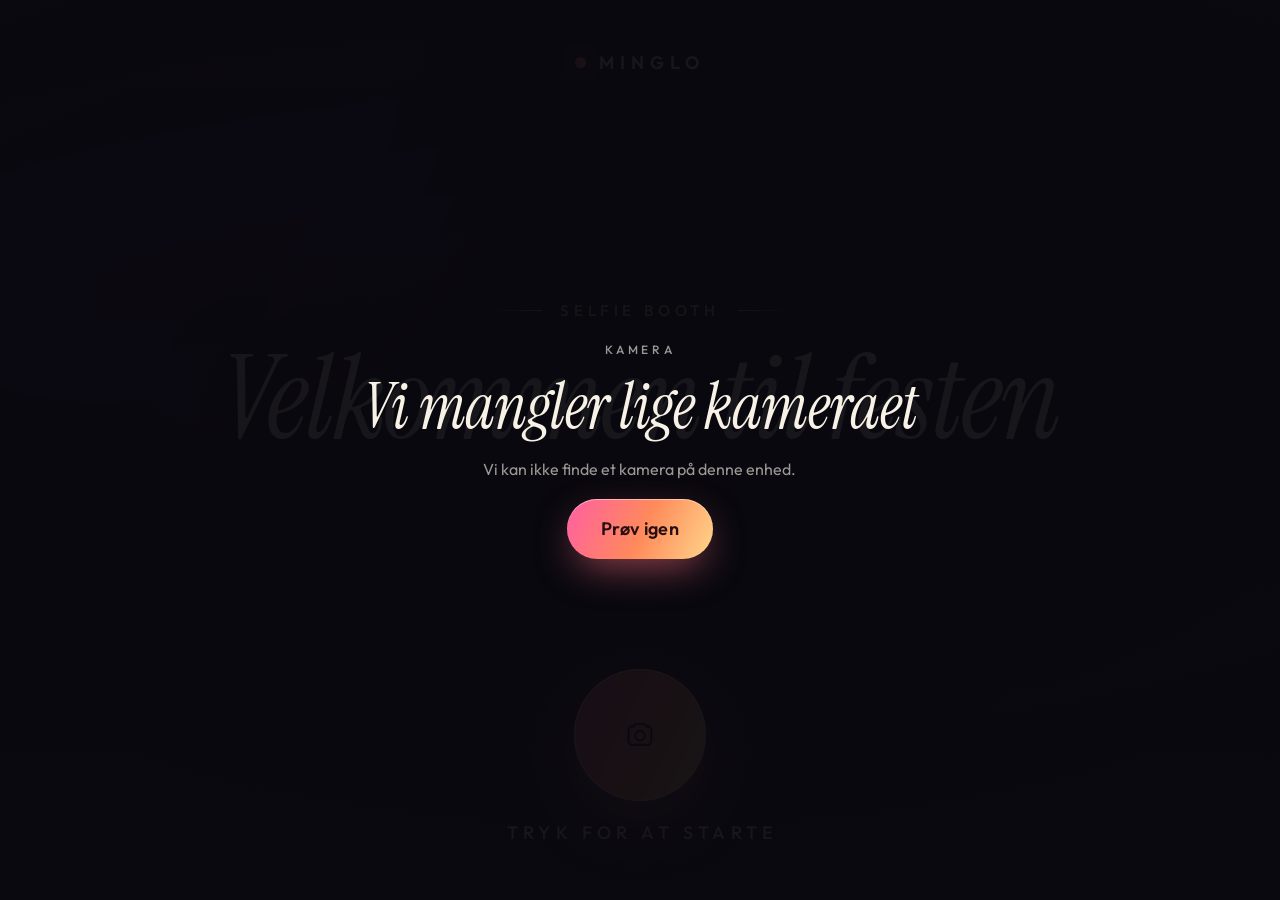
<file: index.html>
<!doctype html>
<html lang="da">
<head>
<meta charset="utf-8">
<meta name="viewport" content="width=device-width, initial-scale=1, maximum-scale=1, user-scalable=no, viewport-fit=cover">
<title>Minglo Selfie</title>
<meta name="theme-color" content="#0a090f">
<meta name="apple-mobile-web-app-capable" content="yes">
<meta name="mobile-web-app-capable" content="yes">
<meta name="apple-mobile-web-app-status-bar-style" content="black-translucent">
<meta name="apple-mobile-web-app-title" content="Minglo Selfie">
<link rel="manifest" href="manifest.webmanifest">
<link rel="icon" href="icons/icon.svg" type="image/svg+xml">
<link rel="apple-touch-icon" href="icons/icon-180.png">
<link rel="preload" href="fonts/instrument-serif-latin-400-italic.woff2" as="font" type="font/woff2" crossorigin>
<link rel="preload" href="fonts/outfit-latin-wght-normal.woff2" as="font" type="font/woff2" crossorigin>
<link rel="stylesheet" href="css/minglo.css">
<link rel="stylesheet" href="css/booth.css">
</head>
<body>
<div id="app" data-screen="attract">

  <!-- Baggrund: sløret live-kamera + stemningslys -->
  <div class="bg">
    <video id="bgcam" playsinline muted aria-hidden="true"></video>
    <div class="aura"><i></i><i></i><i></i></div>
    <div class="veil"></div>
  </div>

  <!-- 1 · Velkomst -->
  <section class="screen" id="s-attract" aria-label="Velkommen">
    <header class="attract-top">
      <span class="wordmark" id="brand" data-brand>minglo</span>
    </header>
    <div class="attract-mid">
      <p class="eyebrow">Selfie booth</p>
      <h1 class="display" id="evName"></h1>
      <p class="ev-date" id="evDate"></p>
    </div>
    <div class="cta">
      <span class="cta-ring">
        <svg viewBox="0 0 24 24" width="34" height="34" fill="none" stroke="currentColor" stroke-width="1.5" stroke-linecap="round" stroke-linejoin="round" aria-hidden="true"><path d="M4 8.5A2.5 2.5 0 0 1 6.5 6h1.2l1.2-1.8h6.2L16.3 6h1.2A2.5 2.5 0 0 1 20 8.5v8A2.5 2.5 0 0 1 17.500 19h-11A2.5 2.5 0 0 1 4 16.500z"/><circle cx="12" cy="12.500" r="3.4"/></svg>
      </span>
      <span class="cta-label">Tryk for at starte</span>
    </div>
  </section>

  <!-- 2 · Optagelse -->
  <section class="screen" id="s-shoot" aria-label="Tag et billede">
    <div class="shoot-top">
      <button class="icon-btn" id="backBtn" aria-label="Tilbage til start">
        <svg viewBox="0 0 24 24" width="22" height="22" fill="none" stroke="currentColor" stroke-width="1.8" stroke-linecap="round" stroke-linejoin="round" aria-hidden="true"><path d="M15 5l-7 7 7 7"/></svg>
      </button>
      <span class="wordmark" data-brand>minglo</span>
      <span class="icon-btn-space"></span>
    </div>

    <div class="finder-wrap">
      <div class="finder" id="finder">
        <video id="cam" playsinline muted></video>
        <i class="corner tl"></i><i class="corner tr"></i><i class="corner bl"></i><i class="corner br"></i>
        <div class="count" id="count" aria-live="assertive"></div>
        <div class="finder-msg" id="finderMsg"></div>
        <div class="shots" id="shots"></div>
      </div>
    </div>

    <div class="controls">
      <div class="seg" id="modeSeg" role="radiogroup" aria-label="Vælg format"></div>
      <div class="chips" id="filterChips" role="radiogroup" aria-label="Vælg look"></div>
      <button class="shutter" id="shutter" aria-label="Tag billede"><span></span></button>
      <p class="hint" id="hint">Tryk — og smil</p>
    </div>
  </section>

  <!-- 3 · Se billedet -->
  <section class="screen" id="s-review" aria-label="Se dit billede">
    <div class="review-head">
      <p class="eyebrow">Sådan</p>
      <h2 class="display">I ser <span class="fest-text">fantastiske</span> ud</h2>
    </div>
    <div class="print-wrap"><img class="print" id="reviewImg" alt="Dit billede"></div>
    <div class="actions">
      <button class="btn btn-glass" id="retake">Tag om</button>
      <button class="btn btn-fest" id="keep">Behold billedet</button>
    </div>
    <div class="timerbar"><i id="reviewTimer"></i></div>
  </section>

  <!-- 4 · Del -->
  <section class="screen" id="s-share" aria-label="Hent dit billede">
    <div class="print-wrap share-print"><img class="print" id="shareImg" alt="Dit billede"></div>
    <div class="share-side">
      <p class="eyebrow">Gemt</p>
      <h2 class="display" id="shareTitle">Tag det med hjem</h2>
      <div class="qr-card" id="qrCard">
        <div class="qr" id="qr"></div>
        <p>Scan med mobilens kamera</p>
      </div>
      <p class="share-note" id="shareNote"></p>
      <button class="btn btn-fest" id="done">Færdig</button>
    </div>
    <div class="timerbar"><i id="shareTimer"></i></div>
  </section>

  <div class="flash" id="flash"></div>
  <canvas class="confetti" id="confetti"></canvas>

  <!-- Kamera-fejl -->
  <div class="cam-error" id="camError" hidden>
    <p class="eyebrow">Kamera</p>
    <h2 class="display">Vi mangler lige kameraet</h2>
    <p id="camErrorText">Giv adgang til kameraet for at komme i gang.</p>
    <button class="btn btn-fest" id="camRetry">Prøv igen</button>
  </div>

  <div id="adminRoot"></div>
</div>
<script type="module" src="js/booth.js"></script>
</body>
</html>
</file>
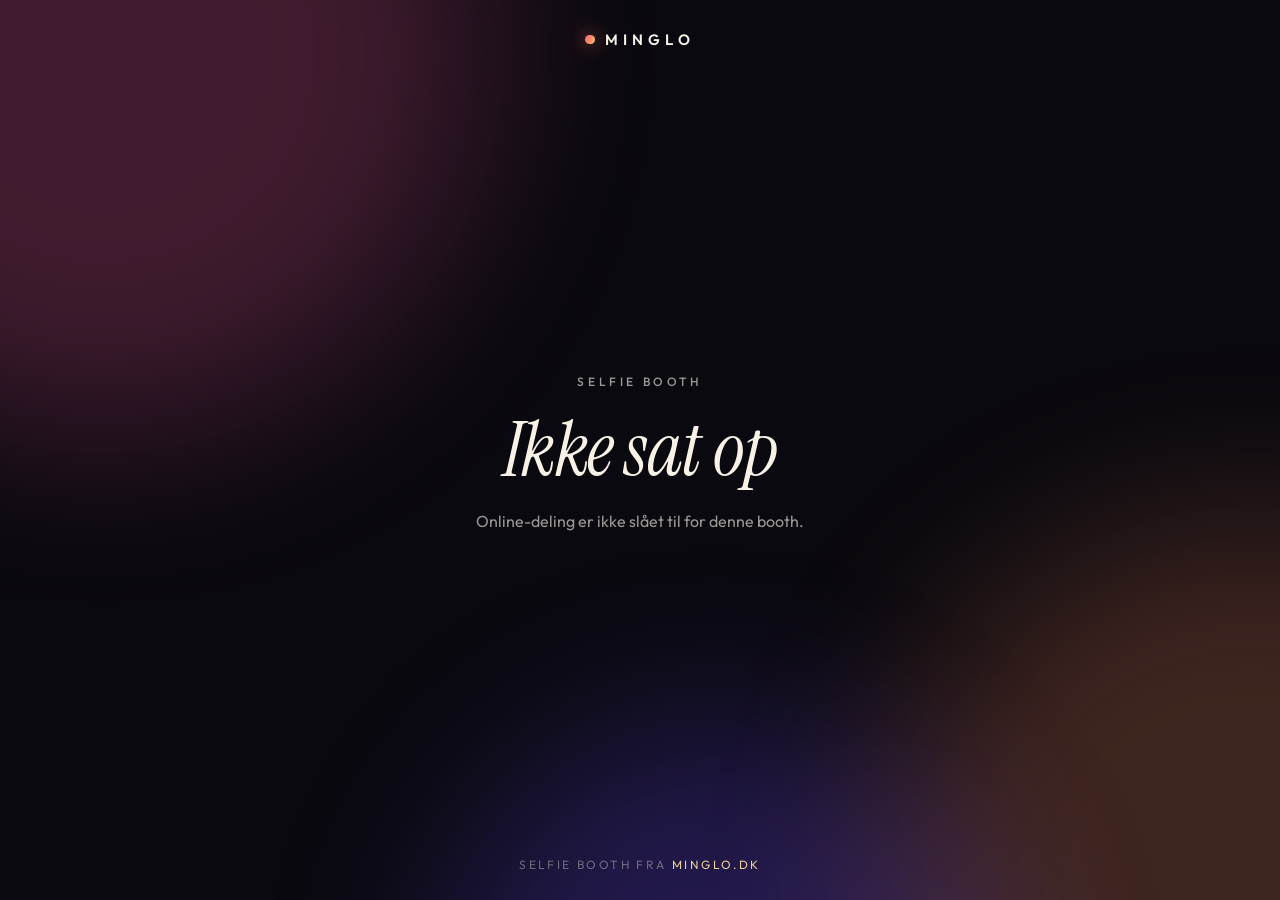
<file: foto.html>
<!doctype html>
<html lang="da">
<head>
<meta charset="utf-8">
<meta name="viewport" content="width=device-width, initial-scale=1, viewport-fit=cover">
<title>Dit billede · Minglo Selfie</title>
<meta name="theme-color" content="#0a090f">
<meta name="robots" content="noindex, nofollow">
<meta name="referrer" content="no-referrer">
<link rel="icon" href="icons/icon.svg" type="image/svg+xml">
<link rel="apple-touch-icon" href="icons/icon-180.png">
<link rel="stylesheet" href="css/minglo.css">
<link rel="stylesheet" href="css/guest.css">
</head>
<body data-page="foto">
<div class="aura"><i></i><i></i><i></i></div>
<div class="page">
  <header><span class="wordmark">minglo</span></header>
  <main id="main" style="display:grid;width:100%;justify-items:center"></main>
  <footer>Selfie booth fra <a id="brandLink" rel="noopener"></a></footer>
</div>
<script type="module" src="js/guest.js"></script>
</body>
</html>
</file>
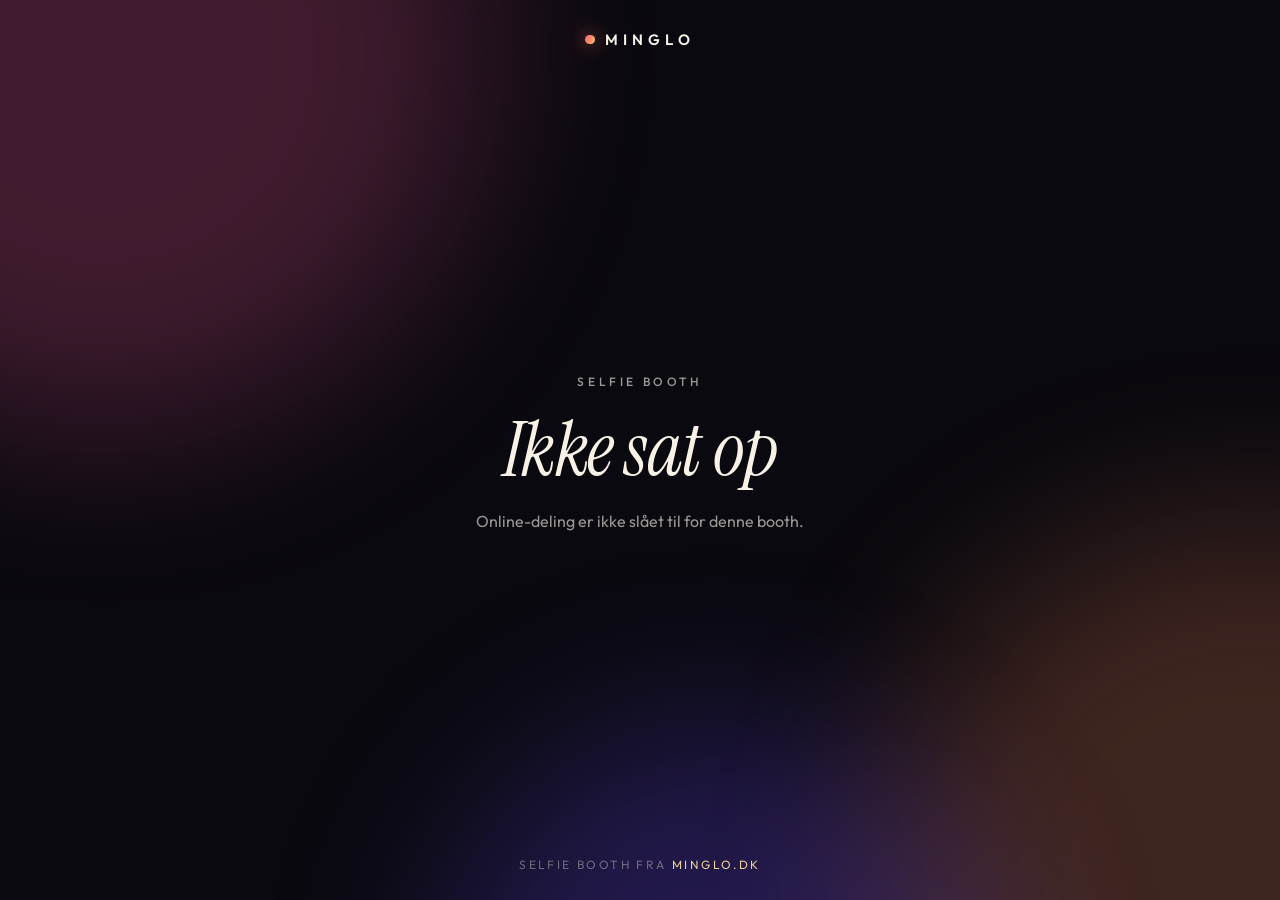
<file: galleri.html>
<!doctype html>
<html lang="da">
<head>
<meta charset="utf-8">
<meta name="viewport" content="width=device-width, initial-scale=1, viewport-fit=cover">
<title>Festens billeder · Minglo Selfie</title>
<meta name="theme-color" content="#0a090f">
<meta name="robots" content="noindex, nofollow">
<meta name="referrer" content="no-referrer">
<link rel="icon" href="icons/icon.svg" type="image/svg+xml">
<link rel="apple-touch-icon" href="icons/icon-180.png">
<link rel="stylesheet" href="css/minglo.css">
<link rel="stylesheet" href="css/guest.css">
</head>
<body data-page="galleri">
<div class="aura"><i></i><i></i><i></i></div>
<div class="page">
  <header><span class="wordmark">minglo</span></header>
  <main id="main" style="display:grid;width:100%;justify-items:center"></main>
  <footer>Selfie booth fra <a id="brandLink" rel="noopener"></a></footer>
</div>
<script type="module" src="js/guest.js"></script>
</body>
</html>
</file>
<file: css/minglo.css>
/* ------------------------------------------------------------------
   Minglo — fælles designsystem
   Skift farver, fonte og former ét sted: alle sider læser disse tokens.
------------------------------------------------------------------- */

@font-face {
  font-family: 'Instrument Serif';
  src: url('../fonts/instrument-serif-latin-400-normal.woff2') format('woff2');
  font-weight: 400;
  font-style: normal;
  font-display: swap;
}
@font-face {
  font-family: 'Instrument Serif';
  src: url('../fonts/instrument-serif-latin-400-italic.woff2') format('woff2');
  font-weight: 400;
  font-style: italic;
  font-display: swap;
}
@font-face {
  font-family: 'Outfit';
  src: url('../fonts/outfit-latin-wght-normal.woff2') format('woff2');
  font-weight: 100 900;
  font-style: normal;
  font-display: swap;
}

:root {
  /* Flader */
  --ink: #0a090f;
  --ink-2: #13111b;
  --ink-3: #1d1a28;
  --line: rgba(255, 255, 255, 0.1);
  --line-strong: rgba(255, 255, 255, 0.22);

  /* Tekst */
  --cream: #f7f1e6;
  --muted: rgba(247, 241, 230, 0.62);
  --faint: rgba(247, 241, 230, 0.38);

  /* Accent — champagne + festgradient */
  --gold: #ecd09a;
  --gold-deep: #c9a160;
  --fest-1: #ff5fa2;
  --fest-2: #ff8a5b;
  --fest-3: #ffd68a;
  --fest: linear-gradient(115deg, var(--fest-1), var(--fest-2) 52%, var(--fest-3));
  --ok: #7be0a6;
  --warn: #ffc56b;
  --bad: #ff7d7d;

  /* Typografi */
  --serif: 'Instrument Serif', 'Times New Roman', serif;
  --sans: 'Outfit', system-ui, -apple-system, 'Segoe UI', sans-serif;

  /* Form */
  --r-s: 12px;
  --r-m: 20px;
  --r-l: 32px;
  --ease: cubic-bezier(0.22, 1, 0.36, 1);
  --shadow: 0 30px 80px -20px rgba(0, 0, 0, 0.7);
}

*,
*::before,
*::after {
  box-sizing: border-box;
}

html,
body {
  margin: 0;
  min-height: 100%;
  background: var(--ink);
  color: var(--cream);
  font-family: var(--sans);
  font-weight: 400;
  -webkit-font-smoothing: antialiased;
  -webkit-tap-highlight-color: transparent;
}

button,
input,
select {
  font: inherit;
  color: inherit;
}

button {
  cursor: pointer;
  border: 0;
  background: none;
  padding: 0;
}

:focus-visible {
  outline: 2px solid var(--gold);
  outline-offset: 3px;
}

[hidden] {
  display: none !important;
}

/* --- Ordmærke -------------------------------------------------- */
.wordmark {
  font-family: var(--sans);
  font-weight: 600;
  letter-spacing: 0.34em;
  text-transform: uppercase;
  font-size: 15px;
  color: var(--cream);
  display: inline-flex;
  align-items: center;
  gap: 0.7em;
  padding-left: 0.34em; /* optisk centrering af spatieret tekst */
}
.wordmark::before {
  content: '';
  width: 0.62em;
  height: 0.62em;
  border-radius: 50%;
  background: var(--fest);
  box-shadow: 0 0 18px rgba(255, 138, 91, 0.8);
  margin-left: -0.34em;
}
.wordmark img {
  height: 2.2em;
  width: auto;
  display: block;
}
.wordmark.has-logo {
  padding-left: 0;
  letter-spacing: 0;
}
.wordmark.has-logo::before {
  display: none;
}

/* --- Overskrifter ---------------------------------------------- */
.display {
  font-family: var(--serif);
  font-style: italic;
  font-weight: 400;
  line-height: 0.98;
  letter-spacing: -0.01em;
  margin: 0;
  text-wrap: balance;
}
.eyebrow {
  font-size: 12px;
  font-weight: 500;
  letter-spacing: 0.3em;
  text-transform: uppercase;
  color: var(--gold);
}
.fest-text {
  background: var(--fest);
  -webkit-background-clip: text;
  background-clip: text;
  color: transparent;
}

/* --- Knapper --------------------------------------------------- */
.btn {
  display: inline-flex;
  align-items: center;
  justify-content: center;
  gap: 10px;
  min-height: 60px;
  padding: 0 34px;
  border-radius: 999px;
  font-size: 18px;
  font-weight: 500;
  letter-spacing: 0.02em;
  white-space: nowrap;
  text-decoration: none;
  transition: transform 0.25s var(--ease), box-shadow 0.25s var(--ease), background 0.2s, opacity 0.2s;
}
.btn:active {
  transform: scale(0.96);
}
.btn:disabled {
  opacity: 0.45;
  pointer-events: none;
}
.btn-fest {
  background: var(--fest);
  color: #2a0f12;
  font-weight: 600;
  box-shadow: 0 14px 40px -10px rgba(255, 110, 130, 0.65), inset 0 1px 0 rgba(255, 255, 255, 0.45);
}
.btn-glass {
  background: rgba(255, 255, 255, 0.07);
  color: var(--cream);
  box-shadow: inset 0 0 0 1px var(--line-strong);
  -webkit-backdrop-filter: blur(18px);
  backdrop-filter: blur(18px);
}
.btn-danger {
  background: rgba(255, 125, 125, 0.1);
  color: var(--bad);
  box-shadow: inset 0 0 0 1px rgba(255, 125, 125, 0.4);
}
.btn-s {
  min-height: 46px;
  padding: 0 22px;
  font-size: 15px;
}

/* --- Stemningslys (bløde, drivende lyskugler) ------------------- */
.aura {
  position: absolute;
  inset: 0;
  overflow: hidden;
  pointer-events: none;
}
.aura i {
  position: absolute;
  width: 60vmax;
  height: 60vmax;
  border-radius: 50%;
  filter: blur(90px);
  opacity: 0.4;
  will-change: transform;
  animation: drift 26s ease-in-out infinite alternate;
}
.aura i:nth-child(1) {
  background: var(--fest-1);
  left: -22vmax;
  top: -26vmax;
}
.aura i:nth-child(2) {
  background: var(--fest-2);
  right: -28vmax;
  bottom: -30vmax;
  animation-duration: 32s;
  animation-direction: alternate-reverse;
}
.aura i:nth-child(3) {
  background: #6c4bff;
  width: 44vmax;
  height: 44vmax;
  left: 34%;
  bottom: -30vmax;
  opacity: 0.26;
  animation-duration: 38s;
}
@keyframes drift {
  from {
    transform: translate3d(-4vmax, -3vmax, 0) scale(1);
  }
  to {
    transform: translate3d(7vmax, 6vmax, 0) scale(1.18);
  }
}

@media (prefers-reduced-motion: reduce) {
  *,
  *::before,
  *::after {
    animation-duration: 0.001ms !important;
    animation-iteration-count: 1 !important;
    transition-duration: 0.001ms !important;
  }
}
</file>
<file: css/booth.css>
/* ------------------------------------------------------------------
   Minglo Selfie — booth
------------------------------------------------------------------- */

html,
body {
  height: 100%;
  overflow: hidden;
  overscroll-behavior: none;
  user-select: none;
  -webkit-user-select: none;
  -webkit-touch-callout: none;
  touch-action: manipulation;
}

#app {
  position: fixed;
  inset: 0;
  overflow: hidden;
  overflow: clip; /* må aldrig kunne rulle, heller ikke når en knap får fokus */
  --pad: clamp(18px, 3.2vmin, 40px);
  --safe-t: max(var(--pad), env(safe-area-inset-top));
  --safe-b: max(var(--pad), env(safe-area-inset-bottom));
  --safe-l: max(var(--pad), env(safe-area-inset-left));
  --safe-r: max(var(--pad), env(safe-area-inset-right));
}

/* --- Baggrund -------------------------------------------------- */
.bg {
  position: absolute;
  inset: 0;
  overflow: hidden;
  background: var(--ink);
}
#bgcam {
  /* Lille element der skaleres op: billig sløring, også på ældre iPads */
  position: absolute;
  left: 50%;
  top: 50%;
  width: 26vw;
  height: 26vh;
  object-fit: cover;
  transform: translate(-50%, -50%) scale(4.4) scaleX(var(--mirror, -1));
  filter: blur(7px) saturate(1.2);
  opacity: 0.55;
  transition: opacity 0.8s;
}
#app:not([data-screen='attract']) #bgcam {
  opacity: 0.22;
}
.veil {
  position: absolute;
  inset: 0;
  background:
    radial-gradient(120% 80% at 50% 45%, rgba(10, 9, 15, 0.25), rgba(10, 9, 15, 0.86) 75%),
    linear-gradient(to bottom, rgba(10, 9, 15, 0.55), rgba(10, 9, 15, 0.15) 30%, rgba(10, 9, 15, 0.7));
}
.bg .aura i {
  opacity: 0.3;
  mix-blend-mode: screen;
}

/* --- Skærme ---------------------------------------------------- */
.screen {
  position: absolute;
  inset: 0;
  padding: var(--safe-t) var(--safe-r) var(--safe-b) var(--safe-l);
  opacity: 0;
  visibility: hidden;
  transform: scale(1.02);
  transition: opacity 0.45s var(--ease), transform 0.6s var(--ease), visibility 0s 0.45s;
}
#app[data-screen='attract'] #s-attract,
#app[data-screen='shoot'] #s-shoot,
#app[data-screen='review'] #s-review,
#app[data-screen='share'] #s-share {
  opacity: 1;
  visibility: visible;
  transform: none;
  transition: opacity 0.45s var(--ease), transform 0.6s var(--ease), visibility 0s;
}

/* --- 1 · Velkomst ---------------------------------------------- */
#s-attract {
  display: grid;
  grid-template-rows: auto 1fr auto;
  justify-items: center;
  text-align: center;
  cursor: pointer;
}
.attract-top {
  padding-top: 8px;
}
.attract-top .wordmark {
  font-size: clamp(14px, 2vmin, 20px);
  padding-block: 14px; /* stor træfflade til langt tryk (admin) */
}
.attract-mid {
  align-self: center;
  display: grid;
  gap: clamp(14px, 2.4vmin, 28px);
  justify-items: center;
  max-width: 1100px;
}
.attract-mid .eyebrow {
  font-size: clamp(12px, 1.7vmin, 17px);
  display: flex;
  align-items: center;
  gap: 1.2em;
  margin: 0;
}
.attract-mid .eyebrow::before,
.attract-mid .eyebrow::after {
  content: '';
  width: 3.4em;
  height: 1px;
  background: linear-gradient(to right, transparent, var(--gold));
}
.attract-mid .eyebrow::after {
  transform: scaleX(-1);
}
#evName {
  font-size: clamp(52px, 13vmin, 168px);
  text-shadow: 0 6px 60px rgba(0, 0, 0, 0.5);
  overflow-wrap: anywhere;
}
.ev-date {
  margin: 0;
  font-size: clamp(14px, 2.2vmin, 22px);
  letter-spacing: 0.24em;
  text-transform: uppercase;
  color: var(--muted);
}
.ev-date:empty {
  display: none;
}

.cta {
  display: grid;
  justify-items: center;
  gap: 20px;
  padding-bottom: clamp(8px, 3vmin, 40px);
}
.cta-ring {
  position: relative;
  width: clamp(96px, 15vmin, 132px);
  aspect-ratio: 1;
  border-radius: 50%;
  display: grid;
  place-items: center;
  color: #2a0f12;
  background: var(--fest);
  box-shadow: 0 20px 60px -10px rgba(255, 110, 130, 0.7), inset 0 1px 0 rgba(255, 255, 255, 0.5);
}
.cta-ring::before,
.cta-ring::after {
  content: '';
  position: absolute;
  inset: 0;
  border-radius: 50%;
  border: 1px solid var(--fest-3);
  animation: ripple 2.8s var(--ease) infinite;
}
.cta-ring::after {
  animation-delay: 1.4s;
}
@keyframes ripple {
  from {
    transform: scale(1);
    opacity: 0.8;
  }
  to {
    transform: scale(2.1);
    opacity: 0;
  }
}
.cta-label {
  font-size: clamp(14px, 2vmin, 19px);
  letter-spacing: 0.3em;
  text-transform: uppercase;
  font-weight: 500;
  padding-left: 0.3em;
}

/* --- 2 · Optagelse --------------------------------------------- */
#s-shoot {
  display: grid;
  grid-template-rows: auto minmax(0, 1fr) auto;
  gap: clamp(12px, 2vmin, 22px);
}
.shoot-top {
  display: flex;
  align-items: center;
  justify-content: space-between;
}
.icon-btn,
.icon-btn-space {
  width: 52px;
  height: 52px;
}
.icon-btn {
  border-radius: 50%;
  display: grid;
  place-items: center;
  background: rgba(255, 255, 255, 0.07);
  box-shadow: inset 0 0 0 1px var(--line-strong);
  transition: transform 0.2s var(--ease);
}
.icon-btn:active {
  transform: scale(0.92);
}

.finder-wrap {
  container-type: size;
  display: grid;
  place-items: center;
  place-self: stretch;
  min-height: 0;
  min-width: 0;
}
.finder {
  --ar: 0.75;
  position: relative;
  width: min(100cqw, calc(100cqh * var(--ar)));
  aspect-ratio: var(--ar);
  border-radius: clamp(18px, 3vmin, 34px);
  overflow: hidden;
  background: #000;
  box-shadow: 0 0 0 1px var(--line-strong), var(--shadow);
  transition: box-shadow 0.5s var(--ease), aspect-ratio 0.3s;
}
#app[data-busy] .finder {
  box-shadow: 0 0 0 2px var(--fest-3), 0 0 70px -6px rgba(255, 120, 130, 0.75), var(--shadow);
}
#cam {
  position: absolute;
  inset: 0;
  width: 100%;
  height: 100%;
  object-fit: cover;
  transform: scaleX(var(--mirror, -1));
}
.corner {
  position: absolute;
  width: 34px;
  height: 34px;
  border: 0 solid rgba(255, 255, 255, 0.85);
  margin: 20px;
  pointer-events: none;
}
.corner.tl {
  left: 0;
  top: 0;
  border-width: 1.5px 0 0 1.5px;
  border-top-left-radius: 10px;
}
.corner.tr {
  right: 0;
  top: 0;
  border-width: 1.5px 1.5px 0 0;
  border-top-right-radius: 10px;
}
.corner.bl {
  left: 0;
  bottom: 0;
  border-width: 0 0 1.5px 1.5px;
  border-bottom-left-radius: 10px;
}
.corner.br {
  right: 0;
  bottom: 0;
  border-width: 0 1.5px 1.5px 0;
  border-bottom-right-radius: 10px;
}

.count {
  position: absolute;
  inset: 0;
  display: grid;
  place-items: center;
  font-family: var(--serif);
  font-style: italic;
  font-size: 42vmin;
  line-height: 1;
  color: #fff;
  text-shadow: 0 8px 60px rgba(0, 0, 0, 0.55);
  pointer-events: none;
}
.count span {
  animation: countIn 1s var(--ease) both;
}
@keyframes countIn {
  0% {
    transform: scale(1.7);
    opacity: 0;
  }
  22% {
    transform: scale(1);
    opacity: 1;
  }
  80% {
    transform: scale(0.96);
    opacity: 1;
  }
  100% {
    transform: scale(0.86);
    opacity: 0;
  }
}
.finder-msg {
  position: absolute;
  left: 0;
  right: 0;
  top: 22px;
  text-align: center;
  font-size: clamp(13px, 1.9vmin, 17px);
  letter-spacing: 0.26em;
  text-transform: uppercase;
  font-weight: 500;
  text-shadow: 0 2px 14px rgba(0, 0, 0, 0.7);
  pointer-events: none;
}
.shots {
  position: absolute;
  left: 0;
  right: 0;
  bottom: 22px;
  display: flex;
  justify-content: center;
  gap: 10px;
  pointer-events: none;
}
.shots i {
  width: 10px;
  height: 10px;
  border-radius: 50%;
  background: rgba(255, 255, 255, 0.35);
  box-shadow: 0 1px 6px rgba(0, 0, 0, 0.4);
  transition: background 0.3s, transform 0.3s var(--ease);
}
.shots i.done {
  background: var(--fest-3);
}
.shots i.now {
  background: #fff;
  transform: scale(1.5);
}

.controls {
  display: grid;
  justify-items: center;
  gap: clamp(12px, 1.8vmin, 18px);
  transition: opacity 0.35s, transform 0.5s var(--ease);
}
#app[data-busy] .controls,
#app[data-busy] .shoot-top {
  opacity: 0;
  pointer-events: none;
}
#app[data-busy] .controls {
  transform: translateY(14px);
}

.seg {
  display: flex;
  padding: 5px;
  border-radius: 999px;
  background: rgba(255, 255, 255, 0.07);
  box-shadow: inset 0 0 0 1px var(--line);
  -webkit-backdrop-filter: blur(18px);
  backdrop-filter: blur(18px);
}
.seg button {
  min-height: 46px;
  padding: 0 clamp(18px, 3vmin, 28px);
  border-radius: 999px;
  font-size: 16px;
  font-weight: 500;
  color: var(--muted);
  transition: background 0.3s var(--ease), color 0.2s;
}
.seg button[aria-checked='true'] {
  background: var(--cream);
  color: #1a1420;
}
.chips {
  display: flex;
  gap: 8px;
}
.chips button {
  min-height: 40px;
  padding: 0 16px;
  border-radius: 999px;
  font-size: 14px;
  letter-spacing: 0.04em;
  color: var(--muted);
  box-shadow: inset 0 0 0 1px var(--line);
  transition: color 0.2s, box-shadow 0.2s;
}
.chips button[aria-checked='true'] {
  color: var(--gold);
  box-shadow: inset 0 0 0 1px var(--gold);
}

.shutter {
  position: relative;
  width: clamp(84px, 13vmin, 104px);
  aspect-ratio: 1;
  border-radius: 50%;
  display: grid;
  place-items: center;
  transition: transform 0.2s var(--ease);
}
.shutter::before {
  content: '';
  position: absolute;
  inset: 0;
  border-radius: 50%;
  background: conic-gradient(from 0deg, var(--fest-1), var(--fest-2), var(--fest-3), var(--fest-1));
  -webkit-mask: radial-gradient(farthest-side, transparent calc(100% - 5px), #000 calc(100% - 4px));
  mask: radial-gradient(farthest-side, transparent calc(100% - 5px), #000 calc(100% - 4px));
  animation: spin 6s linear infinite;
}
.shutter span {
  width: 78%;
  aspect-ratio: 1;
  border-radius: 50%;
  background: var(--cream);
  box-shadow: inset 0 -6px 14px rgba(0, 0, 0, 0.12), 0 8px 30px rgba(255, 120, 130, 0.35);
  transition: transform 0.2s var(--ease);
}
.shutter:active span {
  transform: scale(0.88);
}
@keyframes spin {
  to {
    transform: rotate(1turn);
  }
}
.hint {
  margin: 0;
  font-size: 13px;
  letter-spacing: 0.26em;
  text-transform: uppercase;
  color: var(--faint);
}

@media (orientation: landscape) {
  #s-shoot {
    grid-template-rows: minmax(0, 1fr);
    grid-template-columns: minmax(0, 1fr) clamp(250px, 30vw, 340px);
    align-items: center;
    gap: var(--pad);
  }
  .shoot-top {
    position: absolute;
    top: var(--safe-t);
    left: var(--safe-l);
    right: var(--safe-r);
    z-index: 2;
    pointer-events: none;
  }
  .shoot-top .wordmark,
  .icon-btn-space {
    display: none;
  }
  .shoot-top .icon-btn {
    pointer-events: auto;
    background: rgba(10, 9, 15, 0.5);
  }
  .controls {
    gap: clamp(14px, 3vh, 26px);
  }
  .controls .shutter {
    order: 3;
  }
}
@media (max-height: 520px) {
  .hint {
    display: none;
  }
  .seg button {
    min-height: 40px;
    padding: 0 14px;
    font-size: 14px;
  }
  .chips button {
    min-height: 34px;
    padding: 0 11px;
    font-size: 13px;
  }
}
@media (max-width: 380px) {
  .chips button {
    padding: 0 12px;
  }
}

/* --- 3 · Se billedet ------------------------------------------- */
#s-review {
  display: grid;
  grid-template-rows: auto minmax(0, 1fr) auto;
  gap: clamp(14px, 2.4vmin, 26px);
  justify-items: center;
  text-align: center;
}
.review-head {
  display: grid;
  gap: 8px;
}
.review-head .eyebrow {
  margin: 0;
}
.review-head .display {
  font-size: clamp(34px, 6.4vmin, 72px);
}
.print-wrap {
  container-type: size;
  display: grid;
  place-items: center;
  place-self: stretch;
  min-height: 0;
  min-width: 0;
}
.print {
  --ar: 0.75;
  display: block;
  width: min(96cqw, calc(96cqh * var(--ar)));
  aspect-ratio: var(--ar);
  border-radius: 10px;
  background: var(--ink-3);
  box-shadow: 0 0 0 1px rgba(255, 255, 255, 0.14), var(--shadow);
  transform: rotate(-1.2deg);
}
#app[data-screen='review'] #reviewImg {
  animation: develop 0.9s var(--ease) both;
}
@keyframes develop {
  from {
    opacity: 0;
    transform: rotate(3deg) scale(0.86) translateY(30px);
    filter: brightness(2.2) saturate(0.2);
  }
  to {
    opacity: 1;
    transform: rotate(-1.2deg);
    filter: none;
  }
}
.actions {
  display: flex;
  gap: 14px;
  justify-content: center;
  width: min(100%, 500px);
  padding-bottom: 10px;
}
.actions .btn {
  flex: 1 1 0;
  min-width: 0;
  padding: 0 16px;
}

.timerbar {
  position: absolute;
  left: 0;
  right: 0;
  bottom: 0;
  height: 3px;
  background: rgba(255, 255, 255, 0.06);
}
.timerbar i {
  display: block;
  height: 100%;
  width: 100%;
  background: var(--fest);
  transform-origin: left;
}
.timerbar i.run {
  animation: shrink var(--dur, 20s) linear forwards;
}
@keyframes shrink {
  to {
    transform: scaleX(0);
  }
}

/* --- 4 · Del --------------------------------------------------- */
#s-share {
  display: grid;
  grid-template-rows: minmax(0, 1fr) auto;
  gap: clamp(16px, 3vmin, 34px);
  justify-items: center;
  text-align: center;
}
.share-print .print {
  transform: rotate(-2.5deg);
}
.share-side {
  display: grid;
  justify-items: center;
  gap: clamp(12px, 2vmin, 20px);
  padding-bottom: 10px;
  max-width: 520px;
}
.share-side .eyebrow {
  margin: 0;
}
.share-side .display {
  font-size: clamp(36px, 6.6vmin, 76px);
}
.qr-card {
  background: var(--cream);
  color: #1a1420;
  border-radius: var(--r-m);
  padding: 18px 18px 14px;
  display: grid;
  gap: 10px;
  justify-items: center;
  box-shadow: 0 0 0 6px rgba(255, 255, 255, 0.06), var(--shadow);
}
.qr-card .qr {
  width: clamp(150px, 26vmin, 250px);
  aspect-ratio: 1;
}
.qr svg {
  display: block;
  width: 100%;
  height: 100%;
}
.qr-card p {
  margin: 0;
  font-size: 12px;
  letter-spacing: 0.22em;
  text-transform: uppercase;
  font-weight: 500;
}
.share-note {
  margin: 0;
  color: var(--muted);
  font-size: clamp(15px, 2vmin, 18px);
  line-height: 1.45;
  max-width: 34ch;
  text-wrap: balance;
}
.share-note:empty {
  display: none;
}
@media (orientation: landscape) {
  #s-share {
    grid-template-rows: minmax(0, 1fr);
    grid-template-columns: minmax(0, 1fr) minmax(0, 1fr);
    align-items: center;
  }
}
@media (orientation: landscape) and (max-height: 520px) {
  .share-side .eyebrow,
  .qr-card p {
    display: none;
  }
  .share-side .display {
    font-size: 30px;
  }
  .qr-card {
    padding: 10px;
  }
  .qr-card .qr {
    width: 120px;
  }
  .review-head .eyebrow {
    display: none;
  }
}

/* --- Blitz, konfetti, fejl ------------------------------------- */
.flash {
  position: absolute;
  inset: 0;
  background: #fff;
  opacity: 0;
  pointer-events: none;
  z-index: 30;
  transition: opacity 0.7s ease-out;
}
.flash.on {
  opacity: 1;
  transition: none;
}
.confetti {
  position: absolute;
  inset: 0;
  width: 100%;
  height: 100%;
  pointer-events: none;
  z-index: 25;
}
.cam-error {
  position: absolute;
  inset: 0;
  z-index: 40;
  display: grid;
  place-content: center;
  justify-items: center;
  gap: 18px;
  text-align: center;
  padding: var(--pad);
  background: rgba(10, 9, 15, 0.94);
}
.cam-error .display {
  font-size: clamp(38px, 7vmin, 72px);
}
.cam-error p {
  margin: 0;
  max-width: 40ch;
  color: var(--muted);
  line-height: 1.5;
}

/* ------------------------------------------------------------------
   Admin
------------------------------------------------------------------- */
.admin {
  position: absolute;
  inset: 0;
  z-index: 60;
  background: rgba(10, 9, 15, 0.86);
  -webkit-backdrop-filter: blur(30px);
  backdrop-filter: blur(30px);
  overflow-y: auto;
  -webkit-overflow-scrolling: touch;
  touch-action: pan-y;
  animation: adminIn 0.4s var(--ease);
}
@keyframes adminIn {
  from {
    opacity: 0;
    transform: translateY(20px);
  }
}
.admin-inner {
  max-width: 860px;
  margin: 0 auto;
  padding: var(--safe-t) var(--safe-r) calc(var(--safe-b) + 40px) var(--safe-l);
  display: grid;
  gap: 22px;
}
.admin-head {
  display: flex;
  align-items: center;
  justify-content: space-between;
  gap: 16px;
}
.admin-head h2 {
  font-size: clamp(34px, 5vmin, 52px);
}
.admin section {
  background: rgba(255, 255, 255, 0.04);
  box-shadow: inset 0 0 0 1px var(--line);
  border-radius: var(--r-m);
  padding: clamp(18px, 3vmin, 28px);
  display: grid;
  gap: 16px;
}
.admin h3 {
  margin: 0;
  font-size: 12px;
  font-weight: 500;
  letter-spacing: 0.3em;
  text-transform: uppercase;
  color: var(--gold);
}
.admin p {
  margin: 0;
  color: var(--muted);
  line-height: 1.5;
  font-size: 15px;
}
.admin .row {
  display: flex;
  flex-wrap: wrap;
  gap: 10px;
  align-items: center;
}
.field {
  display: grid;
  gap: 7px;
  font-size: 13px;
  color: var(--muted);
  letter-spacing: 0.04em;
}
.field input,
.field select {
  min-height: 52px;
  border-radius: var(--r-s);
  border: 0;
  background: rgba(255, 255, 255, 0.06);
  box-shadow: inset 0 0 0 1px var(--line-strong);
  padding: 0 16px;
  font-size: 17px;
  color: var(--cream);
  user-select: text;
  -webkit-user-select: text;
  width: 100%;
}
.field select option {
  background: var(--ink-2);
}
.grid-2 {
  display: grid;
  grid-template-columns: repeat(auto-fit, minmax(220px, 1fr));
  gap: 14px;
}
.toggle {
  display: flex;
  align-items: center;
  justify-content: space-between;
  gap: 14px;
  min-height: 52px;
  padding: 0 16px;
  border-radius: var(--r-s);
  box-shadow: inset 0 0 0 1px var(--line-strong);
  font-size: 16px;
}
.toggle input {
  appearance: none;
  -webkit-appearance: none;
  width: 50px;
  height: 30px;
  border-radius: 999px;
  background: rgba(255, 255, 255, 0.16);
  position: relative;
  transition: background 0.2s;
  flex: none;
  margin: 0;
}
.toggle input::after {
  content: '';
  position: absolute;
  top: 3px;
  left: 3px;
  width: 24px;
  height: 24px;
  border-radius: 50%;
  background: #fff;
  transition: transform 0.25s var(--ease);
}
.toggle input:checked {
  background: var(--fest-2);
}
.toggle input:checked::after {
  transform: translateX(20px);
}
.stat {
  display: flex;
  gap: 26px;
  flex-wrap: wrap;
}
.stat div {
  display: grid;
  gap: 2px;
}
.stat b {
  font-family: var(--serif);
  font-weight: 400;
  font-size: 44px;
  line-height: 1;
}
.stat span {
  font-size: 12px;
  letter-spacing: 0.2em;
  text-transform: uppercase;
  color: var(--muted);
}
.pill {
  display: inline-flex;
  align-items: center;
  gap: 8px;
  font-size: 13px;
  padding: 6px 12px;
  border-radius: 999px;
  box-shadow: inset 0 0 0 1px var(--line-strong);
  color: var(--muted);
}
.pill::before {
  content: '';
  width: 8px;
  height: 8px;
  border-radius: 50%;
  background: var(--faint);
}
.pill.ok::before {
  background: var(--ok);
}
.pill.warn::before {
  background: var(--warn);
}
.thumbs {
  display: grid;
  grid-template-columns: repeat(auto-fill, minmax(110px, 1fr));
  gap: 8px;
}
.thumbs button {
  position: relative;
  aspect-ratio: 1;
  border-radius: 10px;
  overflow: hidden;
  background: var(--ink-3);
}
.thumbs img {
  width: 100%;
  height: 100%;
  object-fit: cover;
  display: block;
}
.thumbs .dot {
  position: absolute;
  top: 7px;
  right: 7px;
  width: 9px;
  height: 9px;
  border-radius: 50%;
  background: var(--warn);
  box-shadow: 0 0 0 2px rgba(0, 0, 0, 0.5);
}
.thumbs .dot.ok {
  background: var(--ok);
}
.link-box {
  display: flex;
  gap: 16px;
  align-items: center;
  flex-wrap: wrap;
}
.link-box .qr {
  width: 120px;
  aspect-ratio: 1;
  background: var(--cream);
  padding: 8px;
  border-radius: 12px;
  flex: none;
}
.link-box code {
  font-family: ui-monospace, Menlo, monospace;
  font-size: 13px;
  color: var(--cream);
  word-break: break-all;
  user-select: all;
  -webkit-user-select: all;
}

/* PIN */
.pin {
  min-height: 100%;
  display: grid;
  place-content: center;
  justify-items: center;
  gap: 26px;
  padding: var(--pad);
  text-align: center;
}
.pin h2 {
  font-size: clamp(38px, 6vmin, 56px);
}
.pin-dots {
  display: flex;
  gap: 16px;
}
.pin-dots i {
  width: 14px;
  height: 14px;
  border-radius: 50%;
  box-shadow: inset 0 0 0 1.5px var(--line-strong);
  transition: background 0.15s;
}
.pin-dots i.on {
  background: var(--gold);
  box-shadow: none;
}
.pin-dots.bad {
  animation: shake 0.4s;
}
@keyframes shake {
  25% {
    transform: translateX(-10px);
  }
  75% {
    transform: translateX(10px);
  }
}
.pin-pad {
  display: grid;
  grid-template-columns: repeat(3, 76px);
  gap: 14px;
}
.pin-pad button {
  height: 76px;
  border-radius: 50%;
  font-size: 26px;
  font-weight: 300;
  background: rgba(255, 255, 255, 0.06);
  box-shadow: inset 0 0 0 1px var(--line);
  transition: background 0.15s, transform 0.15s;
}
.pin-pad button:active {
  background: rgba(255, 255, 255, 0.18);
  transform: scale(0.94);
}
.pin-pad button.ghost {
  background: none;
  box-shadow: none;
  font-size: 14px;
  letter-spacing: 0.1em;
  color: var(--muted);
}

/* Stort billede i admin */
.lightbox {
  position: absolute;
  inset: 0;
  z-index: 70;
  background: rgba(10, 9, 15, 0.95);
  display: grid;
  grid-template-rows: minmax(0, 1fr) auto;
  gap: 16px;
  padding: var(--safe-t) var(--safe-r) var(--safe-b) var(--safe-l);
  justify-items: center;
}
.lightbox img {
  max-width: 100%;
  max-height: 100%;
  min-height: 0;
  object-fit: contain;
  border-radius: 8px;
  align-self: center;
}
</file>
<file: css/guest.css>
/* ------------------------------------------------------------------
   Minglo Selfie — gæstesider (foto + galleri), åbnes på gæstens mobil
------------------------------------------------------------------- */

body {
  min-height: 100dvh;
  position: relative;
  overflow-x: hidden;
}
.aura {
  position: fixed;
}
.aura i {
  opacity: 0.22;
}

.page {
  position: relative;
  max-width: 1100px;
  margin: 0 auto;
  min-height: 100dvh;
  padding: max(22px, env(safe-area-inset-top)) max(18px, env(safe-area-inset-right)) max(28px, env(safe-area-inset-bottom)) max(18px, env(safe-area-inset-left));
  display: grid;
  grid-template-rows: auto 1fr auto;
  gap: 26px;
  justify-items: center;
}
.page > header {
  padding-top: 6px;
}
.page > footer {
  font-size: 12px;
  letter-spacing: 0.2em;
  text-transform: uppercase;
  color: var(--faint);
  text-align: center;
}
.page > footer a {
  color: var(--gold);
  text-decoration: none;
}

.center {
  display: grid;
  gap: 22px;
  justify-items: center;
  align-content: center;
  text-align: center;
  width: 100%;
}
.center .display {
  font-size: clamp(40px, 11vw, 76px);
}
.center p {
  margin: 0;
  color: var(--muted);
  line-height: 1.5;
  max-width: 34ch;
}
.eyebrow {
  margin: 0;
}

/* --- Foto ------------------------------------------------------ */
.photo {
  width: auto;
  max-width: min(100%, 560px);
  max-height: 62dvh;
  border-radius: 10px;
  box-shadow: 0 0 0 1px rgba(255, 255, 255, 0.14), var(--shadow);
  transform: rotate(-1.2deg);
  animation: rise 0.9s var(--ease) both;
}
@keyframes rise {
  from {
    opacity: 0;
    transform: rotate(2deg) translateY(30px) scale(0.92);
  }
}
.stack {
  display: grid;
  gap: 12px;
  width: min(100%, 360px);
}
.stack .btn {
  width: 100%;
}

.loader {
  width: 54px;
  aspect-ratio: 1;
  border-radius: 50%;
  background: conic-gradient(from 0deg, transparent, var(--fest-2), var(--fest-3));
  -webkit-mask: radial-gradient(farthest-side, transparent calc(100% - 4px), #000 calc(100% - 3px));
  mask: radial-gradient(farthest-side, transparent calc(100% - 4px), #000 calc(100% - 3px));
  animation: spin 1s linear infinite;
}
@keyframes spin {
  to {
    transform: rotate(1turn);
  }
}

/* --- Galleri --------------------------------------------------- */
.gallery-head {
  display: grid;
  gap: 10px;
  justify-items: center;
  text-align: center;
}
.gallery-head .display {
  font-size: clamp(44px, 11vw, 96px);
}
.gallery-head p {
  margin: 0;
  color: var(--muted);
  font-size: 14px;
  letter-spacing: 0.2em;
  text-transform: uppercase;
}
.wall {
  width: 100%;
  columns: 2;
  column-gap: 10px;
  align-self: start;
}
@media (min-width: 640px) {
  .wall {
    columns: 3;
    column-gap: 14px;
  }
}
@media (min-width: 960px) {
  .wall {
    columns: 4;
  }
}
.wall button {
  display: block;
  width: 100%;
  margin: 0 0 10px;
  border-radius: 10px;
  overflow: hidden;
  background: var(--ink-3);
  break-inside: avoid;
  box-shadow: 0 0 0 1px var(--line);
  transition: transform 0.3s var(--ease);
}
@media (min-width: 640px) {
  .wall button {
    margin-bottom: 14px;
  }
}
.wall button:active {
  transform: scale(0.97);
}
.wall img {
  display: block;
  width: 100%;
  height: auto;
  min-height: 80px;
}

.viewer {
  position: fixed;
  inset: 0;
  z-index: 10;
  background: rgba(10, 9, 15, 0.96);
  -webkit-backdrop-filter: blur(20px);
  backdrop-filter: blur(20px);
  display: grid;
  grid-template-rows: minmax(0, 1fr) auto;
  gap: 16px;
  justify-items: center;
  padding: max(18px, env(safe-area-inset-top)) 16px max(22px, env(safe-area-inset-bottom));
}
.viewer img {
  max-width: 100%;
  max-height: 100%;
  min-height: 0;
  object-fit: contain;
  align-self: center;
  border-radius: 8px;
}
.viewer .row {
  display: flex;
  gap: 10px;
  flex-wrap: wrap;
  justify-content: center;
}
</file>
